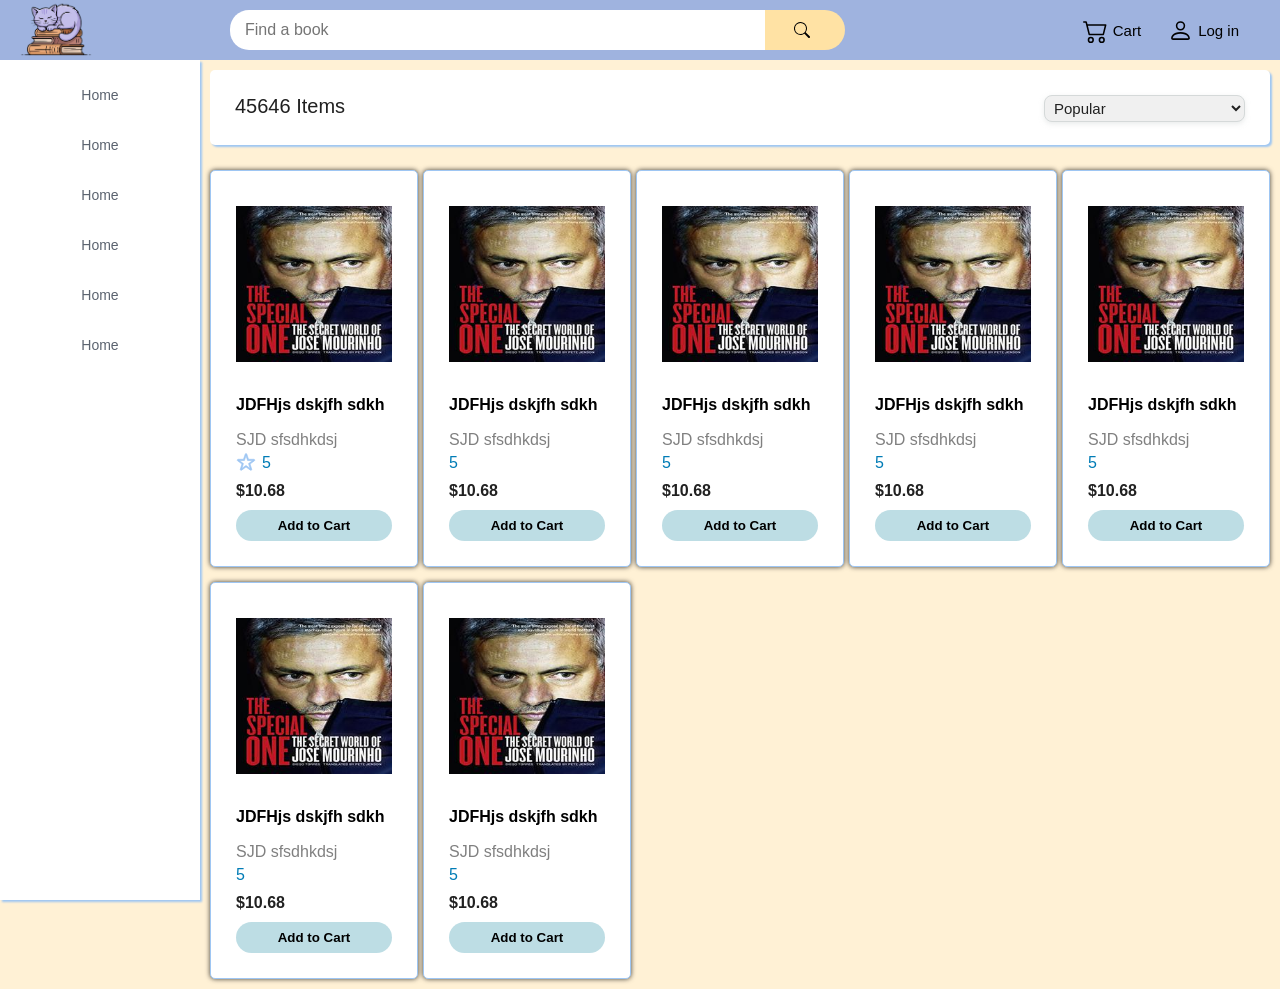
<file: Розділ 3/Frontend/html/index.html>
<!DOCTYPE html>
<html lang="en">
<head>

	<title>Title</title>
	<meta name="viewport" content="width=device-width, initial-scale=1">

	<link rel='stylesheet' href='../stylesheets/general.css' />
	<link rel='stylesheet' href='../stylesheets/header.css' />
	<link rel='stylesheet' href='../stylesheets/sidebar.css' />
	<link rel='stylesheet' href='../stylesheets/index.css' />
</head>
<body>
<div class="bookstore-header">
	<div class="bookstore-header-left-section">
		<a href="header.html" class="header-link">
			<img class="bookstore-logo" src="../images/logo.png">
		</a>
	</div>

	<div class="bookstore-header-middle-section">
		<input class="search-bar" type="text" placeholder="Find a book">
		<button class="search-button">
			<img class="search-icon" src="../images/icons/search.svg" alt="">
		</button>
	</div>

	<div class="bookstore-header-right-section">
		<a class="cart-link header-link" href="orders.html">
			<img class="cart-icon" src="../images/icons/cart.svg" alt="">
			<div class="cart-quantity js-cart-quantity"></div>
			<span class="cart-text">Cart</span>
		</a>
		<a class="login-link header-link" href="checkout.html">
			<img class="login-icon" src="../images/icons/person.svg">
			<span class="login-text">Log in</span>
		</a>
	</div>
</div>

<div class="sidebar">
	<div class="sidebar-link">
		<a href="" class="genre-link">
			<span class="genre-text">Home</span>
		</a>
	</div>
	<div class="sidebar-link">
		<a href="" class="genre-link">
			<span class="genre-text">Home</span>
		</a>
	</div>
	<div class="sidebar-link">
		<a href="" class="genre-link">
			<span class="genre-text">Home</span>
		</a>
	</div>
	<div class="sidebar-link">
		<a href="" class="genre-link">
			<span class="genre-text">Home</span>
		</a>
	</div>
	<div class="sidebar-link">
		<a href="" class="genre-link">
			<span class="genre-text">Home</span>
		</a>
	</div>
	<div class="sidebar-link">
		<a href="" class="genre-link">
			<span class="genre-text">Home</span>
		</a>
	</div>
</div>

<div class="main">
	<div class="sorting-container">
		<div class="amount-of-books">45646 Items</div>

		<div class="sorting-menu">
			<select class="js-quantity-selector-${product.id}">
				<option selected value="1">Popular</option>
				<option value="2">New products</option>
				<option value="3">From expensive to cheap</option>
				<option value="4">From cheap to expensive</option>
			</select>
		</div>
	</div>

	<div class="products-grid js-products-grid">
		<div class="product-container">
			<div class="product-image-container">
				<a href="">
					<img class="product-image"
					     src="../data/book_images/000755303X.jpg">
				</a>
			</div>

			<a href="">
				<div class="product-name limit-text-to-2-lines">
					JDFHjs dskjfh sdkh
				</div>
			</a>

			<div class="author-name limit-text-to-2-lines">
				SJD sfsdhkdsj
			</div>


			<div class="product-rating-container">
				<img src="../images/icons/star-rating.svg" alt="" class="rating-icon">
				<div class="product-rating-count">
					5
				</div>
			</div>

			<div class="product-price">
				$10.68
			</div>

			<div class="product-spacer"></div>

			<button class="add-to-cart-button button-primary js-add-to-cart"
			        data-product-id="${product.id}">
				Add to Cart
			</button>
		</div>

		<div class="product-container">
			<div class="product-image-container">
				<a href="">
					<img class="product-image"
					     src="../data/book_images/000755303X.jpg">
				</a>
			</div>

			<a href="">
				<div class="product-name limit-text-to-2-lines">
					JDFHjs dskjfh sdkh
				</div>
			</a>

			<div class="author-name limit-text-to-2-lines">
				SJD sfsdhkdsj
			</div>


			<div class="product-rating-container">
				<div class="product-rating-count link-primary">
					5
				</div>
			</div>

			<div class="product-price">
				$10.68
			</div>

			<div class="product-spacer"></div>

			<button class="add-to-cart-button button-primary js-add-to-cart"
			        data-product-id="${product.id}">
				Add to Cart
			</button>
		</div>

		<div class="product-container">
			<div class="product-image-container">
				<a href="">
					<img class="product-image"
					     src="../data/book_images/000755303X.jpg">
				</a>
			</div>

			<a href="">
				<div class="product-name limit-text-to-2-lines">
					JDFHjs dskjfh sdkh
				</div>
			</a>

			<div class="author-name limit-text-to-2-lines">
				SJD sfsdhkdsj
			</div>


			<div class="product-rating-container">
				<div class="product-rating-count link-primary">
					5
				</div>
			</div>

			<div class="product-price">
				$10.68
			</div>

			<div class="product-spacer"></div>

			<button class="add-to-cart-button button-primary js-add-to-cart"
			        data-product-id="${product.id}">
				Add to Cart
			</button>
		</div>

		<div class="product-container">
			<div class="product-image-container">
				<a href="">
					<img class="product-image"
					     src="../data/book_images/000755303X.jpg">
				</a>
			</div>

			<a href="">
				<div class="product-name limit-text-to-2-lines">
					JDFHjs dskjfh sdkh
				</div>
			</a>

			<div class="author-name limit-text-to-2-lines">
				SJD sfsdhkdsj
			</div>


			<div class="product-rating-container">
				<div class="product-rating-count link-primary">
					5
				</div>
			</div>

			<div class="product-price">
				$10.68
			</div>

			<div class="product-spacer"></div>

			<button class="add-to-cart-button button-primary js-add-to-cart"
			        data-product-id="${product.id}">
				Add to Cart
			</button>
		</div>

		<div class="product-container">
			<div class="product-image-container">
				<a href="">
					<img class="product-image"
					     src="../data/book_images/000755303X.jpg">
				</a>
			</div>

			<a href="">
				<div class="product-name limit-text-to-2-lines">
					JDFHjs dskjfh sdkh
				</div>
			</a>

			<div class="author-name limit-text-to-2-lines">
				SJD sfsdhkdsj
			</div>


			<div class="product-rating-container">
				<div class="product-rating-count link-primary">
					5
				</div>
			</div>

			<div class="product-price">
				$10.68
			</div>

			<div class="product-spacer"></div>

			<button class="add-to-cart-button button-primary js-add-to-cart"
			        data-product-id="${product.id}">
				Add to Cart
			</button>
		</div>

		<div class="product-container">
			<div class="product-image-container">
				<a href="">
					<img class="product-image"
					     src="../data/book_images/000755303X.jpg">
				</a>
			</div>

			<a href="">
				<div class="product-name limit-text-to-2-lines">
					JDFHjs dskjfh sdkh
				</div>
			</a>

			<div class="author-name limit-text-to-2-lines">
				SJD sfsdhkdsj
			</div>


			<div class="product-rating-container">
				<div class="product-rating-count link-primary">
					5
				</div>
			</div>

			<div class="product-price">
				$10.68
			</div>

			<div class="product-spacer"></div>

			<button class="add-to-cart-button button-primary js-add-to-cart"
			        data-product-id="${product.id}">
				Add to Cart
			</button>
		</div>

		<div class="product-container">
			<div class="product-image-container">
				<a href="">
					<img class="product-image"
					     src="../data/book_images/000755303X.jpg">
				</a>
			</div>

			<a href="">
				<div class="product-name limit-text-to-2-lines">
					JDFHjs dskjfh sdkh
				</div>
			</a>

			<div class="author-name limit-text-to-2-lines">
				SJD sfsdhkdsj
			</div>


			<div class="product-rating-container">
				<div class="product-rating-count link-primary">
					5
				</div>
			</div>

			<div class="product-price">
				$10.68
			</div>

			<div class="product-spacer"></div>

			<button class="add-to-cart-button button-primary js-add-to-cart"
			        data-product-id="${product.id}">
				Add to Cart
			</button>
		</div>

	</div>
</div>
</body>
</html>
</file>
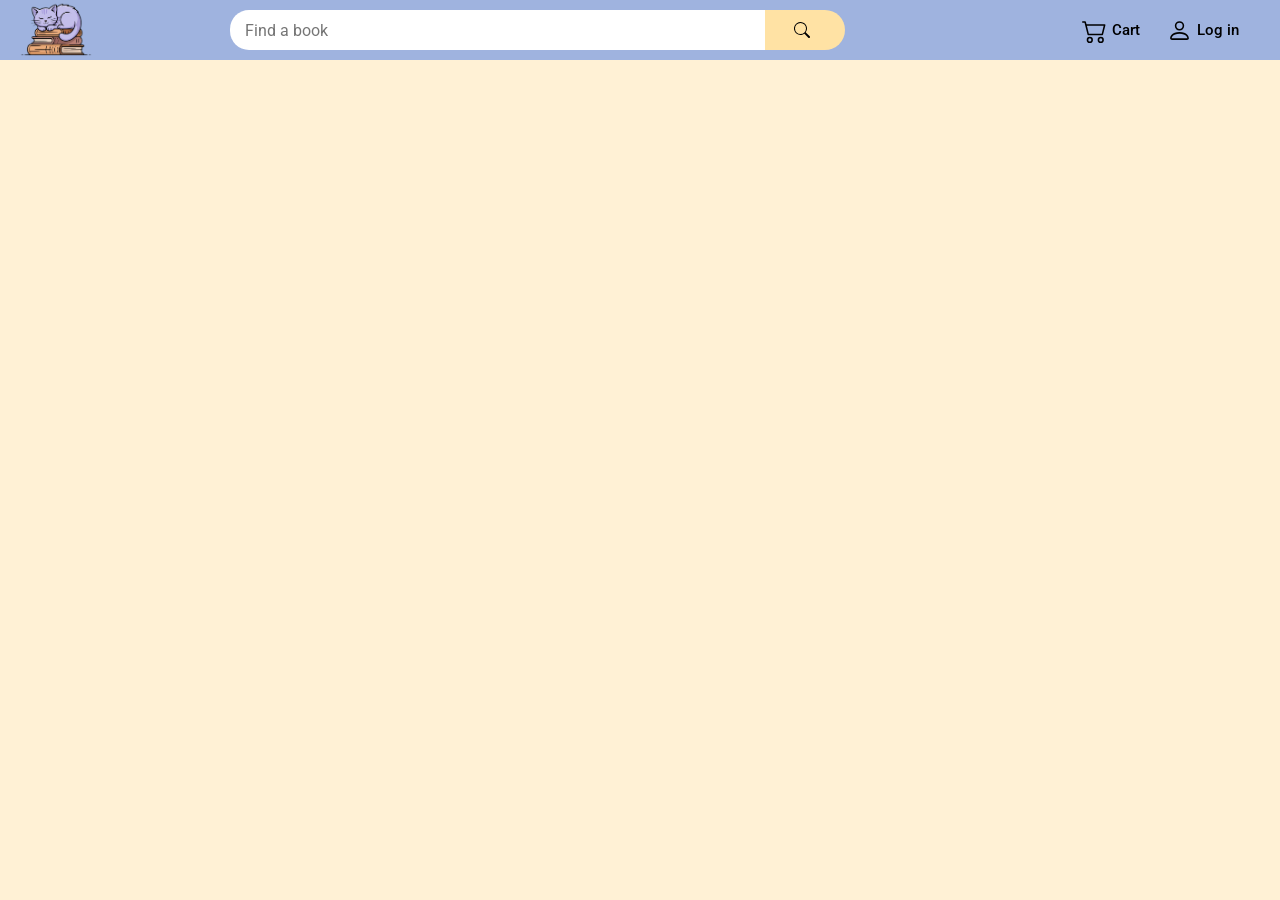
<file: Розділ 3/Frontend/html/header.html>
<!DOCTYPE html>
<html>
<head>
	<title></title>
	<meta name="viewport" content="width=device-width, initial-scale=1">
	<link rel="preconnect" href="https://fonts.googleapis.com">
	<link rel="preconnect" href="https://fonts.gstatic.com" crossorigin>
	<link href="https://fonts.googleapis.com/css2?family=Roboto:wght@400;500;700&display=swap" rel="stylesheet">

	<link rel='stylesheet' href='../stylesheets/general.css' />
	<link rel='stylesheet' href='../stylesheets/header.css' />
</head>
<body>
	<div class="bookstore-header">
		<div class="bookstore-header-left-section">
			<a href="header.html" class="header-link">
				<img class="bookstore-logo" src="../images/logo.png">
			</a>
		</div>

		<div class="bookstore-header-middle-section">
			<input class="search-bar" type="text" placeholder="Find a book">
			<button class="search-button">
				<img class="search-icon" src="../images/icons/search.svg" alt="">
			</button>
		</div>

		<div class="bookstore-header-right-section">
			<a class="cart-link header-link" href="orders.html">
				<img class="cart-icon" src="../images/icons/cart.svg" alt="">
				<div class="cart-quantity js-cart-quantity"></div>
				<span class="cart-text">Cart</span>
			</a>
			<a class="login-link header-link" href="checkout.html">
				<img class="login-icon" src="../images/icons/person.svg">
				<span class="login-text">Log in</span>
			</a>
		</div>
	</div>
</body>
</html>
</file>
<file: Розділ 3/Frontend/stylesheets/general.css>
body {
    font-family: Roboto, Arial;
    color: rgb(33, 33, 33);
    /* The <body> element has a default margin of 8px
       on all sides. This removes the default margins. */
    margin: 0;
    background-color: #FFF1D5;
}

a {
    text-decoration: none;
}

/* <p> elements have a default margin on the top
   and bottom. This removes the default margins. */
p {
    margin: 0;
}

button {
    cursor: pointer;
}

select {
    cursor: pointer;
}

input, select, button {
    font-family: Roboto, Arial;
}

.buy-icon {
    height: 30px;
}

.button-primary {
    padding: 12.5px 30px;
    border: 0;
    border-radius: 100px;
    background-color: #BDDDE4;
    color: black;
    font-weight: Bold;
    transition: all 0.5s;
    -webkit-transition: all 0.5s;
}

.button-primary:hover {
    background-color: #c4d9e1;
    box-shadow: 0 0 20px #6fc5ff50;
    transform: scale(1.1);
}

.button-primary:active {
    background-color: #98d7dd;
    transition: all 0.25s;
    -webkit-transition: all 0.25s;
    box-shadow: none;
    transform: scale(0.98);
}

.button-secondary {
    color: rgb(33, 33, 33);
    background: white;
    border: 1px solid rgb(213, 217, 217);
    border-radius: 8px;
    cursor: pointer;
    box-shadow: 0 2px 5px rgba(213, 217, 217, 0.5);
}

.button-secondary:hover {
    background-color: rgb(247, 250, 250);
}

.button-secondary:active {
    background-color: rgb(237, 253, 255);
    box-shadow: none;
}

/* These styles will limit text to 2 lines. Anything
   beyond 2 lines will be replaced with "..."
   You can find this code by using an A.I. tool or by
   searching in Google.
   https://css-tricks.com/almanac/properties/l/line-clamp/ */
.limit-text-to-2-lines {
    display: -webkit-box;
    -webkit-line-clamp: 2;
    -webkit-box-orient: vertical;
    overflow: hidden;
}

.link-primary {
    color: rgb(1, 124, 182);
    cursor: pointer;
}

.link-primary:hover {
    color: rgb(196, 80, 0);
}

/* Styles for dropdown selectors. */
select {
    color: rgb(33, 33, 33);
    background-color: rgb(240, 240, 240);
    border: 1px solid rgb(213, 217, 217);
    border-radius: 8px;
    padding: 3px 5px;
    font-size: 15px;
    cursor: pointer;
    box-shadow: 0 2px 5px rgba(213, 217, 217, 0.5);
}

select:focus,
input:focus {
    outline: 2px solid #9EC6F3;
}
</file>
<file: Розділ 3/Frontend/stylesheets/header.css>
.bookstore-header {
    background-color: #9FB3DF;
    color: white;
    padding-left: 15px;
    padding-right: 15px;

    display: flex;
    align-items: center;
    justify-content: space-between;

    position: fixed;
    top: 0;
    left: 0;
    right: 0;
    height: 60px;
}

.bookstore-header-left-section {
    flex: 1;
    height: 60px;
}

@media (max-width: 800px) {
    .bookstore-header-left-section {
        width: unset;
    }
}

.header-link {
    display: inline-block;
    border-radius: 2px;
    cursor: pointer;
    text-decoration: none;
    border: 1px solid rgba(0, 0, 0, 0);
}

/*.header-link:hover {
    border: 1px solid #9EC6F3;
}*/

.bookstore-logo {
    width: 80px;
}

.bookstore-mobile-logo {
    display: none;
}

@media (max-width: 575px) {
    .bookstore-logo {
        display: none;
    }

    .bookstore-mobile-logo {
        display: block;
        height: 35px;
        margin-top: 5px;
    }
}

.bookstore-header-middle-section {
    flex: 3;
    max-width: 850px;
    margin-left: 10px;
    margin-right: 10px;
    display: flex;
}

.search-bar {
    flex: 1;
    width: 0;
    font-size: 16px;
    height: 38px;
    padding-left: 15px;
    border: none;
    border-top-left-radius: 19px;
    border-bottom-left-radius: 19px;
    border-top-right-radius: 0;
    border-bottom-right-radius: 0;
}

.search-button {
    background-color: #ffe2a4;
    border: none;
    width: 80px;
    height: 40px;
    border-top-right-radius: 20px;
    border-bottom-right-radius: 20px;
    flex-shrink: 0;
}

.search-button:hover {
    background-color: #FFF1D5;
    outline: 2px solid #9EC6F3;
    transition: background-color 120ms ease;
}

.search-icon {
    height: 16px;
    margin-right: 6px;
    margin-top: 3px;
}

.bookstore-header-right-section {
    flex: 2;
    flex-shrink: 0;
    display: flex;
    justify-content: end;
}

.login-link {
    color: white;
    display: flex;
    align-items: center;
    position: relative;
    margin-right: 20px;
}

.cart-link {
    color: white;
    display: flex;
    align-items: center;
    position: relative;
    margin-right: 20px;
}

.cart-icon, .login-icon {
    width: 25px;
}

.cart-text, .login-text {
    display: block;
    color: #000000;
    font-size: 15px;
    font-weight: 500;
    padding-right: 5px;
    padding-left: 5px;
}

.cart-quantity {
    color: rgb(240, 136, 4);
    font-size: 16px;
    font-weight: 700;

    position: absolute;
    top: 4px;
    left: 22px;

    width: 26px;
    text-align: center;
}
</file>
<file: Розділ 3/Frontend/stylesheets/sidebar.css>
.sidebar {
    position: fixed;
    left: 0;
    bottom: 0;
    top: 60px;
    background: white;
    width: 200px;
    z-index: 200;
    padding-top: 10px;
    box-shadow: 2px 2px 2px #9EC6F3;
}

.sidebar-link {
    height: 50px;
    display: flex;
    flex-direction: column;
    cursor: pointer;
    align-items: center;
    justify-content: center;
}

.sidebar-link:hover {
    border: 1px solid #9EC6F3;
    background-color: white;
}

.genre-link {
    display: block;
    width: 100%;
    text-align: center;
}

.genre-text {
    display: block;
    color: #5B636F;
    font-size: 16px;
    font-weight: 500;
}

.sidebar-link:hover {
    background-color: #e1e1e1;
}

.sidebar-link span {
    font-family: Roboto, Arial;
    font-size: 14px;
}
</file>
<file: Розділ 3/Frontend/stylesheets/index.css>
.main {
    margin-top: 70px;
    margin-left: 210px;
    margin-right: 10px;
}

.sorting-container {
    display: flex;
    background-color: white;
    margin-bottom: 25px;
    padding-top: 25px;
    padding-left: 25px;
    padding-right: 25px;
    height: 50px;
    border-radius: 5px;
    box-shadow: 2px 2px 2px #9EC6F3;
    justify-content: space-between;
}

.amount-of-books {
    font-size: 20px;
    font-weight: 500;
}

.products-grid {
    display: grid;

    /* - In CSS Grid, 1fr means a column will take up the
         remaining space in the grid.
       - If we write 1fr 1fr ... 1fr; 8 times, this will
         divide the grid into 8 columns, each taking up an
         equal amount of the space.
       - repeat(8, 1fr); is a shortcut for repeating "1fr"
         8 times (instead of typing out "1fr" 8 times).
         repeat(...) is a special property that works with
         display: grid; */
    grid-template-columns: repeat(8, 1fr);
    column-gap: 5px;
    row-gap: 5px;
}

/* @media is used to create responsive design (making the
   website look good on any screen size). This @media
   means when the screen width is 2000px or less, we
   will divide the grid into 7 columns instead of 8. */
@media (max-width: 2000px) {
    .products-grid {
        grid-template-columns: repeat(7, 1fr);
    }
}

/* This @media means when the screen width is 1600px or
   less, we will divide the grid into 6 columns. */
@media (max-width: 1600px) {
    .products-grid {
        grid-template-columns: repeat(6, 1fr);
    }
}

@media (max-width: 1300px) {
    .products-grid {
        grid-template-columns: repeat(5, 1fr);
    }
}

@media (max-width: 1000px) {
    .products-grid {
        grid-template-columns: repeat(4, 1fr);
    }
}

@media (max-width: 800px) {
    .products-grid {
        grid-template-columns: repeat(3, 1fr);
    }
}

@media (max-width: 575px) {
    .products-grid {
        grid-template-columns: repeat(2, 1fr);
    }
}

@media (max-width: 450px) {
    .products-grid {
        grid-template-columns: 1fr;
    }
}

.product-container {
    padding-top: 25px;
    padding-bottom: 25px;
    padding-left: 25px;
    padding-right: 25px;
    margin-bottom: 10px;

    border: 1px solid #9EC6F3;
    border-radius: 5px;

    background-color: #fff;

    display: flex;
    flex-direction: column;
    box-shadow: 0px 0px 5px 0px rgba(0,0,0,0.75);
}

.product-image-container {
    display: flex;
    justify-content: center;
    align-items: center;

    height: 180px;
    margin-bottom: 20px;
}

.product-image {
    /* Images will overflow their container by default. To
      prevent this, we set max-width and max-height to 100%
      so they stay inside their container. */
    max-width: 100%;
    max-height: 100%;
}

.product-name {
    height: 30px;
    margin-bottom: 5px;
    font-weight: 600;
    color: black;
}

.author-name {
    height: 20px;
    color: gray;
}

.product-rating-container {
    display: flex;
    align-items: center;
    margin-bottom: 10px;
}

.rating-icon {
    width: 20px;
    margin-right: 6px;
}

.product-rating-count {
    display: block;
    text-align: center;
    color: rgb(1, 124, 182);
    margin-top: 3px;
}

.product-price {
    font-weight: 700;
    margin-bottom: 10px;
}

.product-quantity-container {
    margin-bottom: 17px;
}

.product-spacer {
    flex: 1;
}

.added-to-cart {
    color: rgb(6, 125, 98);
    font-size: 16px;

    display: flex;
    align-items: center;
    margin-bottom: 8px;

    /* At first, the "Added to cart" message will
       be invisible. Use JavaScript to change the
       opacity and make it visible. */
    opacity: 0;
}

.added-to-cart img {
    height: 20px;
    margin-right: 5px;
}

.add-to-cart-button {
    width: 100%;
    padding: 8px;
    border-radius: 50px;
    align-self: center;
}

.added-to-cart-visible {
    opacity: 1;
}
</file>
